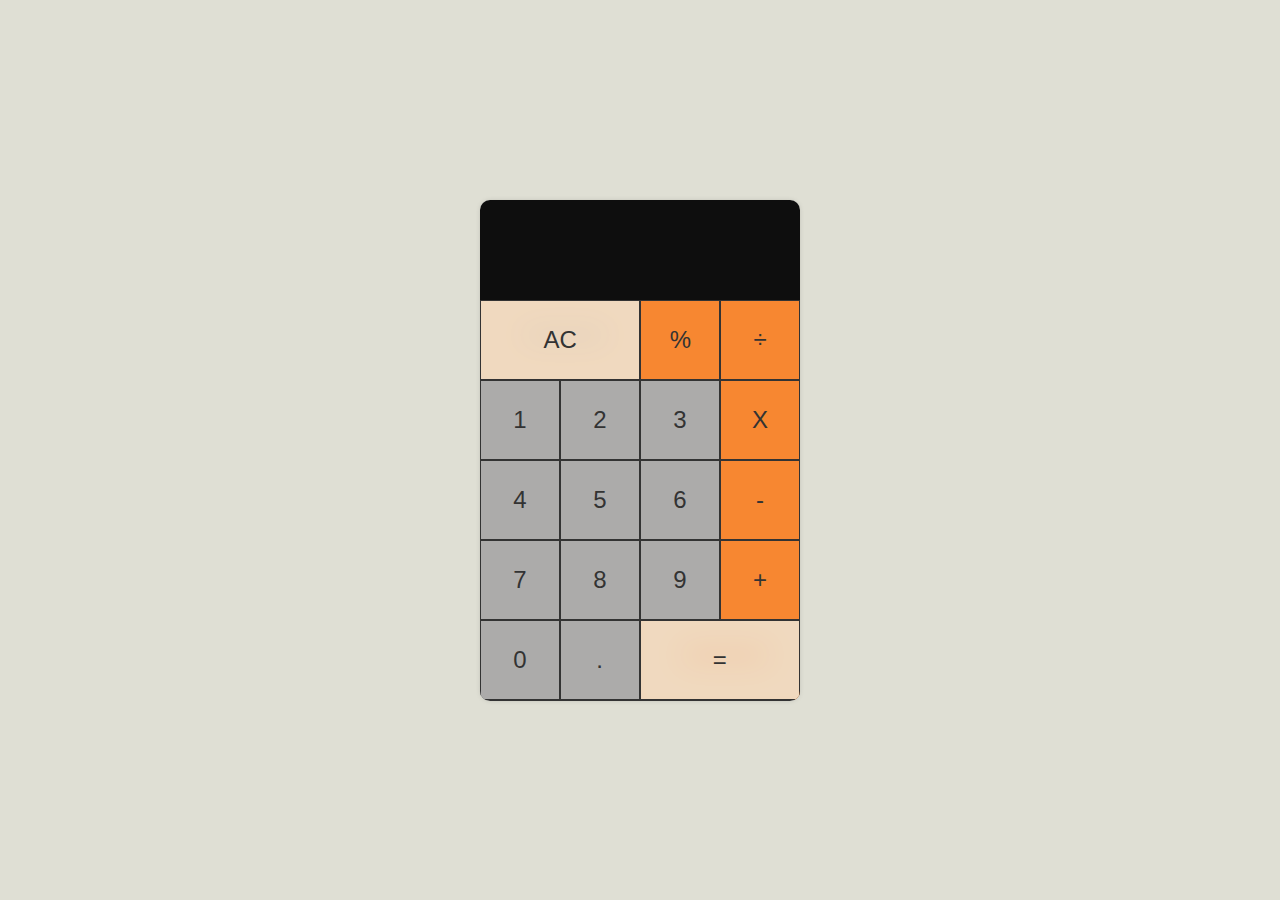
<file: calculator App/index.html>
<!DOCTYPE html>
<html lang="en">
<head>
    <meta charset="UTF-8">
    <meta name="viewport" content="width=device-width, initial-scale=1.0">
    <link rel="stylesheet" href="style.css">
    <title>calculator</title>

</head>
<body>
    <div class="main">
        <div class="calc-card">
            <div class="top">
                <input type="text" readonly >
            </div>
            <div class="btn-container">
                <div class="calc-btn">
                <button class="btn-main" onclick="calcClear()"><span>Ac</span></button>
                <button class="btn-orange" onclick="calcAppend('%')">%</button>
                <button class="btn-orange" onclick="calcAppend('/')">÷</button>
            </div>
             <div class="calc-btn">
                <button onclick="calcAppend(1)">1</button>
                <button onclick="calcAppend(2)">2</button>
                <button onclick="calcAppend(3)">3</button>
                <button class="btn-orange" onclick="calcAppend('*')">X</button>
            </div>
             <div class="calc-btn">
                <button onclick="calcAppend(4)">4</button>
                <button onclick="calcAppend(5)">5</button>
                <button onclick="calcAppend(6)">6</button>
                <button class="btn-orange" onclick="calcAppend('-')">-</button>
            </div>
             <div class="calc-btn">
                <button onclick="calcAppend(7)">7</button>
                <button onclick="calcAppend(8)">8</button>
                <button onclick="calcAppend(9)">9</button>
                <button class="btn-orange" onclick="calcAppend('+')">+</button>
            </div>
            <div class="calc-btn">
                <button onclick="calcAppend(0)">0</button>
                <button  onclick="calcAppend('.')">.</button>
                <button class="btn-main btn-orange" onclick="calcValue()">=</button>
            </div>
            </div>

        </div>
    </div>
    <script src="./index.js"></script>
</body>
</html>
</file>
<file: calculator App/style.css>
:root{
    ---bg-color:#dfdfd4;
    ---display-color:#0e0e0e;
    ---primary-color:#333333;
    ---light-color:#f0d5b4;
    ---dark-color:#f0d9bf;
    ---btn-light-primary:#f78731;
    ---btn-dark-primary:#db5b00;
    ---btn-light-secondry:#acabaa;
    ---btn-dark-secondry:#d5d2cf;

}
@import url('https://fonts.googleapis.com/css2?family=Barlow+Condensed:ital,wght@0,400;0,500;0,600;0,700;0,800;1,500;1,600;1,700;1,800&family=Barlow:ital,wght@0,300;0,400;0,500;0,600;0,700;0,800;0,900;1,500;1,600;1,700;1,800&family=Poppins&display=swap');
*{
    margin: 0;
    padding: 0;
    box-sizing: border-box;
}
html , body{
    height: 100%;
    width: 100%;
    font-family: 'Poppins', sans-serif;
}
/*
font-family: 'Barlow', sans-serif;
font-family: 'Barlow Condensed', sans-serif;
 font-family: 'Poppins', sans-serif;
*/
.main{
    width: 100%;
    height: 100vh;
    background-color: var(---bg-color);
    /* background-image: url(https://img.freepik.com/free-vector/flat-comic-style-background_23-2148882944.jpg?w=1060&t=st=1714742059~exp=1714742659~hmac=4b525274b9402844d8015f48a68a9c87e077a0dce12799158008a5c4ed815dd5); */
    display: flex;
    background-repeat: no-repeat;
    background-position: center;
    background-size: cover;
    justify-content: center;
    align-items: center;
}
.main .calc-card{
    width: 320px;
   
    height: 501px;
    border-radius: 10px;
    background-color: #ffffff;
    overflow: hidden;
    box-shadow: rgba(0, 0, 0, 0.1) 0px 0px 5px 0px, rgba(0, 0, 0, 0.1) 0px 0px 1px 0px;
}
.calc-card .top{
    width: 100%;
    height: 100px;
    background-color: var(---display-color);
}
.top input {
    width: 100%;
    height: 100%;
    background-color:var(---display-color);
    color: var(---btn-light-secondry);
    outline: none;
    font-size: 2.4rem;
    border: none;
    padding: 1rem 1.2rem;
}
.calc-card .btn-container{
    width: 100%;
    height: 100%;
    background-color: #333333;
}
/* span {
    padding: 1rem 3rem;
    border-radius: 10px;
    background-color:var(---dark-color);
    box-shadow: rgba(0, 0, 0, 0.17) 0px -23px 25px 0px inset, rgba(0, 0, 0, 0.15) 0px -36px 30px 0px inset, rgba(0, 0, 0, 0.1) 0px -79px 40px 0px inset, rgba(0, 0, 0, 0.06) 0px 2px 1px, rgba(0, 0, 0, 0.09) 0px 4px 2px, rgba(0, 0, 0, 0.09) 0px 8px 4px, rgba(0, 0, 0, 0.09) 0px 16px 8px, rgba(0, 0, 0, 0.09) 0px 32px 16px;

} */
.btn-container .calc-btn {
    display: flex;
    justify-content: space-between;
    align-items: center;
}
.calc-btn button{
    width: 100%;
    height: 5rem;
    background-color: var(---btn-light-secondry);
    /* background: linear-gradient(90deg, rgba(172,171,170,1) 0%, rgba(213,210,207,1) 60%); */
    color: var(---primary-color);
    text-transform: uppercase;
    font-size: 1.5rem;
    border: 1.5px solid var(---primary-color);
}
.btn-main{
    flex-basis: 650px;
    /* background-color: var(---light-color) !important; */
    box-shadow: 5px -5px 30px 38px rgba(240,217,191,1) inset !important;
-webkit-box-shadow: 5px -5px 30px 38px rgba(240,217,191,1) inset !important;
-moz-box-shadow: 5px -5px 30px 38px rgba(240,217,191,1) inset !important;
}
.btn-orange{
    background-color: var(---btn-light-primary) !important;
}
</file>
